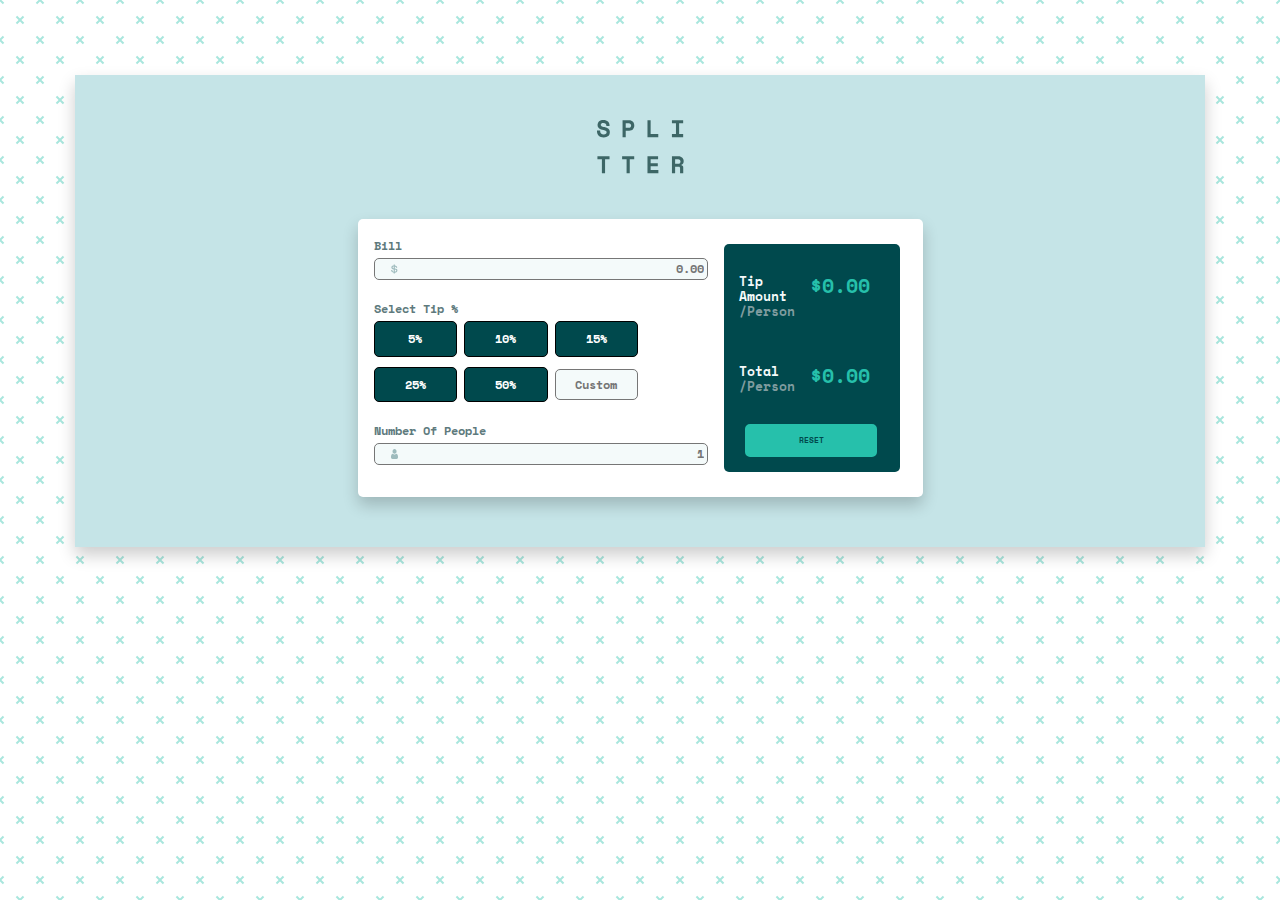
<file: index.html>
<!DOCTYPE html>
<html lang="en">
    <head>
        <meta charset="UTF-8">
        <meta http-equiv="X-UA-Compatible" content="IE=edge">
        <meta name="viewport" content="width=device-width, initial-scale=1.0">

        <title>Tip Calculator</title>

        <!-- Normalize interpretacion diferentes navegadores-->
        <link rel="preload" href="css/normalize.css" as="style">
        <link rel="stylesheet" href="css/normalize.css">

        <!-- Librerias -->
        <script src="https://ajax.googleapis.com/ajax/libs/jquery/2.1.1/jquery.min.js"></script>
        <link rel="preconnect" href="https://fonts.googleapis.com">
        <link rel="preconnect" href="https://fonts.gstatic.com" crossorigin>
        <link href="https://fonts.googleapis.com/css2?family=Roboto+Mono&family=Space+Mono&display=swap" rel="stylesheet"> 

        <!-- Mejor performance -->
        <link rel="preload" href="css/styles.css" as="style">

        <!-- Carga hoja de estilos css -->
        <link href="css/styles.css" rel="stylesheet">
    </head>
    <body>
        <!-- Separador carta base cyan claro-->
        <div id="cyan" class="container">
            <div class="header center">
                <img src="img/logo.svg" alt="logo"/>
            </div>
            <!-- Separador carta blanca-->
            <div id="white" class="container round center">
                <form data-bind="with: info" class="content">
                    <div class="holder">
                        <label><strong>bill</strong></label><br>
                        <input data-bind="textInput: bill, event: {input: $parent.updateBill, input: $parent.calculateResults}" type="text" id="fbill" name="fbill" pattern="^([0-9]+\.?[0-9]*|\.[0-9]+)$" class="round text dollar" placeholder="0.00"><br>
                    </div>
                    
                    <div class="holder">
                        <label><strong>select tip %</strong></label><br>
                        <div id="options">
                            <input data-bind="event: {click: $parent.updateTip}" type="button" id="5p" class="button round" value="5%">
                            <input data-bind="event: {click: $parent.updateTip}" type="button" id="10p" class="button round" value="10%">
                            <input data-bind="event: {click: $parent.updateTip}" type="button" id="15p" class="button round" value="15%">
                            <input data-bind="event: {click: $parent.updateTip}" type="button" id="25p" class="button round" value="25%">
                            <input data-bind="event: {click: $parent.updateTip}" type="button" id="50p" class="button round" value="50%">
                            <input data-bind="textInput: custom, event: {click: $parent.updateTip, input: $parent.updateCustom}" type='text' id="custom" class="custom round"pattern="^([0-9]+\.?[0-9]*|\.[0-9]+)[%]?$" placeholder="Custom">
                        </div>
                    </div>
                    <div class="holder">
                        <label><strong>number of people</strong></label><br>
                        <input data-bind="textInput: numPeople, event: {input: $parent.updatePeople, input: $parent.calculateResults}" type="text" id="fpeople" name="fpeople" pattern="^[0-9]*$" class="round text people" placeholder="1"><br>
                    </div>
                </form>
                <!-- Separador carta cyan oscuro -->
                <div data-bind="with: result" id="dark" class="container round center">
                    <div class="row">
                        <h2>tip amount <span><br>/person</span></h2>
                        <div data-bind="text: tipAmount" id="tipAmount" class="tip result">$0.00</div>
                    </div>
                    <div class="row">
                        <h2>total <span><br>/person</span></h2>
                        <div data-bind="text: total" id="total" class="total result">$0.00</div>
                    </div>
                    <div class="row">
                        <button data-bind="event: {click: $parent.basicValues}" id="reset" class="button round">Reset</button>
                    </div>
                </div>
            </div>
            <div class="restriction"></div>
        </div>

        <script src="js/lib/knockout-3.2.0.js"></script>
        <script src="js/app.js"></script>
    </body>
</html>
</file>
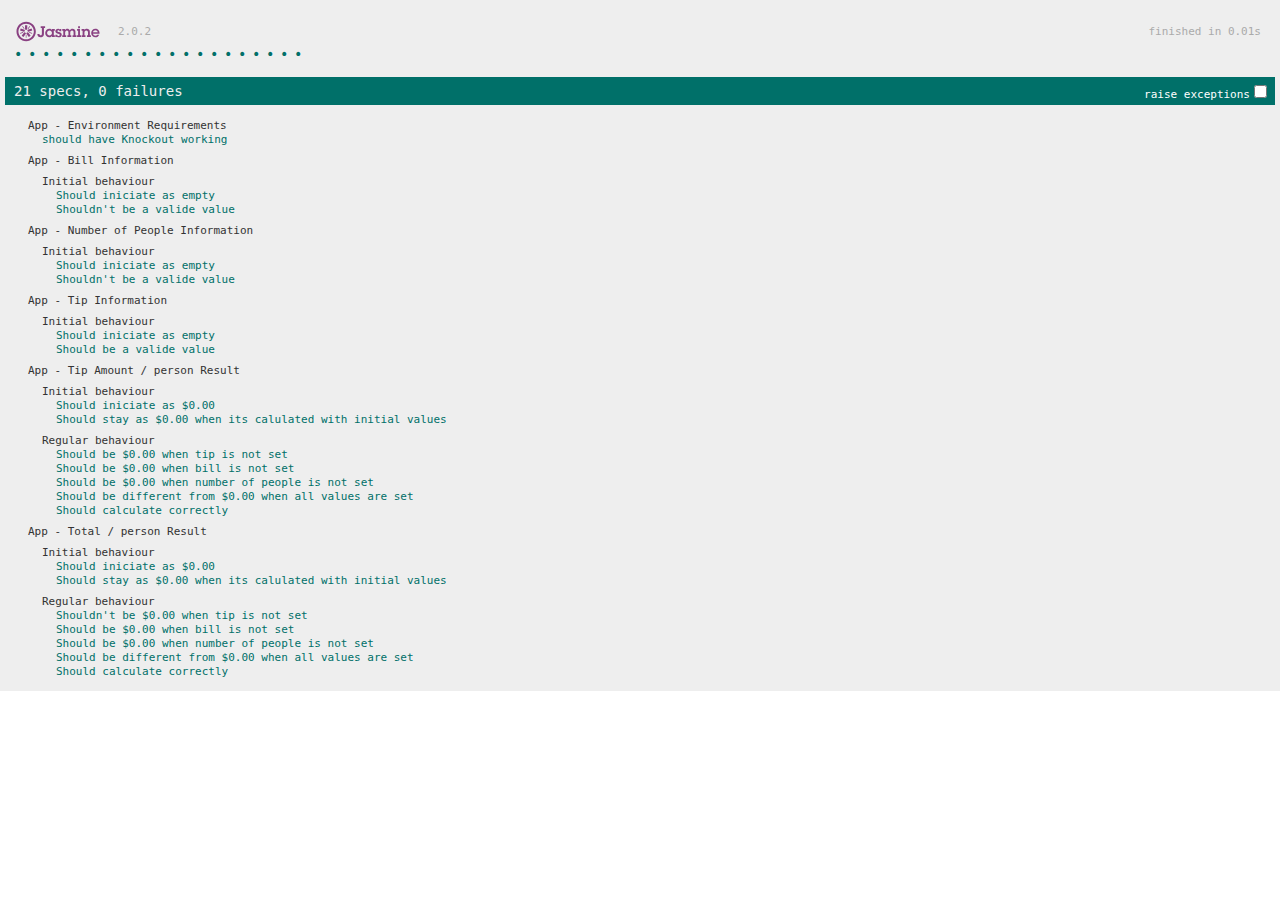
<file: js/SpecRunner.html>
<!DOCTYPE html>
<html>
<head>
  <meta charset="utf-8">
  <title>Jasmine Spec Runner v2.0.2</title>

  <link rel="shortcut icon" type="image/png" href="lib/jasmine-2.0.2/jasmine_favicon.png">
  <link rel="stylesheet" type="text/css" href="lib/jasmine-2.0.2/jasmine.css">

  <script type="text/javascript" src="lib/jasmine-2.0.2/jasmine.js"></script>
  <script type="text/javascript" src="lib/jasmine-2.0.2/jasmine-html.js"></script>
  <script type="text/javascript" src="lib/jasmine-2.0.2/boot.js"></script>

  <!-- include source files here... -->
  <script type="text/javascript" src="https://ajax.googleapis.com/ajax/libs/jquery/2.1.1/jquery.min.js"></script>
  <script type="text/javascript" src="lib/knockout-3.2.0.js"></script>
  <script type="text/javascript" src="lib/jasmine-jquery.js"></script>
  <script type="text/javascript" src="app.js"></script>

  <!-- include spec files here... -->
  <script type="text/javascript" src="spec/AppHelper.js"></script>

</head>
<body>
</body>
</html>
</file>
<file: css/styles.css>
html{
    font-size: 50%;
    text-transform: capitalize;
}

body{
    background-color: hsl(0, 0%, 100%);
    background-color: #ffffff;
    background-image: url("data:image/svg+xml,%3Csvg xmlns='http://www.w3.org/2000/svg' width='40' height='40' viewBox='0 0 40 40'%3E%3Cg fill-rule='evenodd'%3E%3Cg fill='%2326c0ab' fill-opacity='0.4'%3E%3Cpath d='M0 38.59l2.83-2.83 1.41 1.41L1.41 40H0v-1.41zM0 1.4l2.83 2.83 1.41-1.41L1.41 0H0v1.41zM38.59 40l-2.83-2.83 1.41-1.41L40 38.59V40h-1.41zM40 1.41l-2.83 2.83-1.41-1.41L38.59 0H40v1.41zM20 18.6l2.83-2.83 1.41 1.41L21.41 20l2.83 2.83-1.41 1.41L20 21.41l-2.83 2.83-1.41-1.41L18.59 20l-2.83-2.83 1.41-1.41L20 18.59z'/%3E%3C/g%3E%3C/g%3E%3C/svg%3E");
    margin: 75px 75px 75px 75px;
    font-size: 1rem; /* 1rem = 10px */
    font-family: 'Roboto Mono', monospace;
    font-family: 'Space Mono', monospace;
}

.container{
    transition: 0.3s;
    box-shadow: 0 8px 16px 0 rgba(0, 0, 0, 0.2);
}

.container#cyan{
    background-color: hsl(185, 41%, 84%);
    padding-bottom: 50px;;
}

.container#white{
    background-color: hsl(0, 0%, 100%);
    display: flex;
    color:hsl(186, 14%, 43%);
}

.container#dark{
    background-color: hsl(183, 100%, 15%);
    box-shadow: none;
    margin-right: 4%;
    color:hsl(189, 41%, 97%);
    display: block;
    width: auto;
}

.header{
    padding-top: 4%;
    padding-bottom: 4%;
}

img{
    display: block;
    margin: auto;
}

.center{
    display: block;
    margin-left: auto;
    margin-right: auto;
    width: 50%;
    align-items: center;
}

.content{
    padding: 10px 16px;
    font-size: 12px;
}

.holder{
    margin-top: 10px;
    margin-bottom: 17px;
}

.round{
    border-radius: 5px;
}

.row{
    display: flex;
    margin-top: 15px;
    margin-bottom: 15px;
}

input{
    margin-top: 5px;
    margin-bottom: 5px;
    box-sizing: border-box;
    background-color:hsl(189, 41%, 97%);
    border-style: solid;
    border-width: 1px;
    padding: 3px 3px;
    width: 100%;
    position: relative;
}

input[type=text]:focus{
    outline: none;
    border-color: hsl(172, 67%, 45%);;
    border-width: 1.5px;
}

input:invalid{
    border-color: hsl(15, 31%, 58%);
    background-color: #f4d0d0;
}

.dollar{
    background-image: url("../img/icon-dollar.svg");
    background-size: 7px 10px;
    background-repeat: no-repeat;
    background-position:5% 50%;
}

.people{
    background-image: url("../img/icon-person.svg");
    background-size: 7px 10px;
    background-repeat: no-repeat;
    background-position:5% 50%;
}

.text{
    text-align: right;
    font-size: 12px;
    color:hsl(183, 100%, 15%);
    font-weight: bold;
}


.button{
    background-color: hsl(183, 100%, 15%);
    color: white;
    padding: 10px 20px;
    font-weight: bold;
    display: inline-block;
    cursor: pointer;
    font-size: auto;
    width: 25%;
    text-align: center;
}

.custom{
    background-color: hsl(189, 41%, 97%);;
    color: hsl(183, 100%, 15%);
    padding: 8px;
    font-weight: bold;
    display: inline-block;
    cursor: pointer;
    font-size: 12px;
    width: 25%;
    text-align: center;
    cursor: text;
}

.active{
    background-color: hsl(172, 61%, 76%);
    color: hsl(183, 100%, 15%);
}

h2{
    font-size: 13px;
    margin: 15px;
    width: auto;
}

span{
    color:hsl(184, 14%, 56%) ;
}

.result{
    font-size: 20px;
    font-weight: bolder;
    text-align: right;
    color: hsl(172, 67%, 45%);
    margin-top: 15px;
    margin-right: 30px;
}

#reset{
    margin-left: 12%;
    width: 75%;
    text-transform: uppercase;
    background-color: hsl(172, 67%, 45%);
    color: hsl(183, 100%, 15%);
    border-style: solid;
    border-color: hsl(172, 67%, 45%);
}

#reset:hover{
    background-color:  hsl(185, 41%, 84%);
    border-color:  hsl(185, 41%, 84%);;
}

#reset:active {
    background-color:hsl(184, 14%, 56%) ;
    border-color:  hsl(184, 14%, 56%);
    box-shadow: 0 2px #666;
    transform: translateY(4px);
}

@media (max-width: 800px) {
    body{
        background-image: url();
        margin: 0px 0px 0px 0px;
    }

    .container{
        box-shadow: none;
    }

    .header{
        margin-top:none;
        align-items: center;
    }

    .container #cyan{
        padding-bottom: 0px;
        margin-bottom: 0%;
        width: 100%;
    }

    .container #white{
        display: flex;
        flex-direction: column;
        background-color: white;
        width: 100%;
        height: 100%;
        border-radius: 5%;
    }

    .container #dark{
        display: block;
        width: 85%;
        margin: auto;
        margin-bottom: 4%;
    }

    .result{
        margin-left: auto;
    }
}
</file>
<file: js/lib/jasmine-2.0.2/jasmine.css>
body { overflow-y: scroll; }

.jasmine_html-reporter { background-color: #eeeeee; padding: 5px; margin: -8px; font-size: 11px; font-family: Monaco, "Lucida Console", monospace; line-height: 14px; color: #333333; }
.jasmine_html-reporter a { text-decoration: none; }
.jasmine_html-reporter a:hover { text-decoration: underline; }
.jasmine_html-reporter p, .jasmine_html-reporter h1, .jasmine_html-reporter h2, .jasmine_html-reporter h3, .jasmine_html-reporter h4, .jasmine_html-reporter h5, .jasmine_html-reporter h6 { margin: 0; line-height: 14px; }
.jasmine_html-reporter .banner, .jasmine_html-reporter .symbol-summary, .jasmine_html-reporter .summary, .jasmine_html-reporter .result-message, .jasmine_html-reporter .spec .description, .jasmine_html-reporter .spec-detail .description, .jasmine_html-reporter .alert .bar, .jasmine_html-reporter .stack-trace { padding-left: 9px; padding-right: 9px; }
.jasmine_html-reporter .banner { position: relative; }
.jasmine_html-reporter .banner .title { background: url('[data-uri]') no-repeat; background: url('[data-uri]') no-repeat, none; -webkit-background-size: 100%; -moz-background-size: 100%; -o-background-size: 100%; background-size: 100%; display: block; float: left; width: 90px; height: 25px; }
.jasmine_html-reporter .banner .version { margin-left: 14px; position: relative; top: 6px; }
.jasmine_html-reporter .banner .duration { position: absolute; right: 14px; top: 6px; }
.jasmine_html-reporter #jasmine_content { position: fixed; right: 100%; }
.jasmine_html-reporter .version { color: #aaaaaa; }
.jasmine_html-reporter .banner { margin-top: 14px; }
.jasmine_html-reporter .duration { color: #aaaaaa; float: right; }
.jasmine_html-reporter .symbol-summary { overflow: hidden; *zoom: 1; margin: 14px 0; }
.jasmine_html-reporter .symbol-summary li { display: inline-block; height: 8px; width: 14px; font-size: 16px; }
.jasmine_html-reporter .symbol-summary li.passed { font-size: 14px; }
.jasmine_html-reporter .symbol-summary li.passed:before { color: #007069; content: "\02022"; }
.jasmine_html-reporter .symbol-summary li.failed { line-height: 9px; }
.jasmine_html-reporter .symbol-summary li.failed:before { color: #ca3a11; content: "\d7"; font-weight: bold; margin-left: -1px; }
.jasmine_html-reporter .symbol-summary li.disabled { font-size: 14px; }
.jasmine_html-reporter .symbol-summary li.disabled:before { color: #bababa; content: "\02022"; }
.jasmine_html-reporter .symbol-summary li.pending { line-height: 17px; }
.jasmine_html-reporter .symbol-summary li.pending:before { color: #ba9d37; content: "*"; }
.jasmine_html-reporter .symbol-summary li.empty { font-size: 14px; }
.jasmine_html-reporter .symbol-summary li.empty:before { color: #ba9d37; content: "\02022"; }
.jasmine_html-reporter .exceptions { color: #fff; float: right; margin-top: 5px; margin-right: 5px; }
.jasmine_html-reporter .bar { line-height: 28px; font-size: 14px; display: block; color: #eee; }
.jasmine_html-reporter .bar.failed { background-color: #ca3a11; }
.jasmine_html-reporter .bar.passed { background-color: #007069; }
.jasmine_html-reporter .bar.skipped { background-color: #bababa; }
.jasmine_html-reporter .bar.menu { background-color: #fff; color: #aaaaaa; }
.jasmine_html-reporter .bar.menu a { color: #333333; }
.jasmine_html-reporter .bar a { color: white; }
.jasmine_html-reporter.spec-list .bar.menu.failure-list, .jasmine_html-reporter.spec-list .results .failures { display: none; }
.jasmine_html-reporter.failure-list .bar.menu.spec-list, .jasmine_html-reporter.failure-list .summary { display: none; }
.jasmine_html-reporter .running-alert { background-color: #666666; }
.jasmine_html-reporter .results { margin-top: 14px; }
.jasmine_html-reporter.showDetails .summaryMenuItem { font-weight: normal; text-decoration: inherit; }
.jasmine_html-reporter.showDetails .summaryMenuItem:hover { text-decoration: underline; }
.jasmine_html-reporter.showDetails .detailsMenuItem { font-weight: bold; text-decoration: underline; }
.jasmine_html-reporter.showDetails .summary { display: none; }
.jasmine_html-reporter.showDetails #details { display: block; }
.jasmine_html-reporter .summaryMenuItem { font-weight: bold; text-decoration: underline; }
.jasmine_html-reporter .summary { margin-top: 14px; }
.jasmine_html-reporter .summary ul { list-style-type: none; margin-left: 14px; padding-top: 0; padding-left: 0; }
.jasmine_html-reporter .summary ul.suite { margin-top: 7px; margin-bottom: 7px; }
.jasmine_html-reporter .summary li.passed a { color: #007069; }
.jasmine_html-reporter .summary li.failed a { color: #ca3a11; }
.jasmine_html-reporter .summary li.empty a { color: #ba9d37; }
.jasmine_html-reporter .summary li.pending a { color: #ba9d37; }
.jasmine_html-reporter .description + .suite { margin-top: 0; }
.jasmine_html-reporter .suite { margin-top: 14px; }
.jasmine_html-reporter .suite a { color: #333333; }
.jasmine_html-reporter .failures .spec-detail { margin-bottom: 28px; }
.jasmine_html-reporter .failures .spec-detail .description { background-color: #ca3a11; }
.jasmine_html-reporter .failures .spec-detail .description a { color: white; }
.jasmine_html-reporter .result-message { padding-top: 14px; color: #333333; white-space: pre; }
.jasmine_html-reporter .result-message span.result { display: block; }
.jasmine_html-reporter .stack-trace { margin: 5px 0 0 0; max-height: 224px; overflow: auto; line-height: 18px; color: #666666; border: 1px solid #ddd; background: white; white-space: pre; }
</file>
